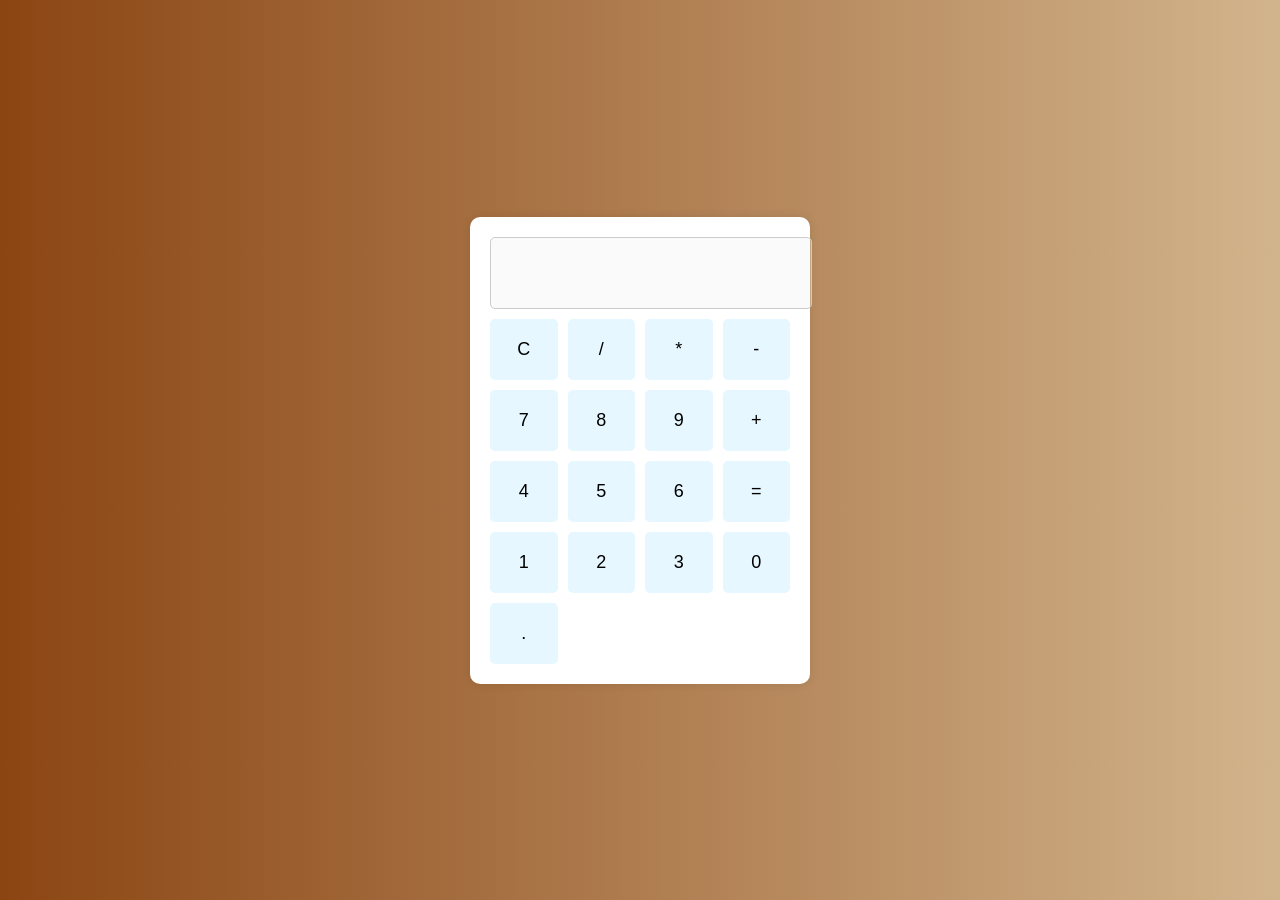
<file: calculator/index.html>
<!DOCTYPE html>
<html lang="en">
<head>
    <meta charset="UTF-8">
    <meta name="viewport" content="width=device-width, initial-scale=1.0">
    <title>Calculator</title>
    <link rel="stylesheet" href="style.css">
</head>
<body>
    <div class="calculator">
        <input type="text" id="display" disabled>
        <div class="buttons">
            <button onclick="clearDisplay()">C</button>
            <button onclick="appendValue('/')">/</button>
            <button onclick="appendValue('*')">*</button>
            <button onclick="appendValue('-')">-</button>
            <button onclick="appendValue('7')">7</button>
            <button onclick="appendValue('8')">8</button>
            <button onclick="appendValue('9')">9</button>
            <button onclick="appendValue('+')">+</button>
            <button onclick="appendValue('4')">4</button>
            <button onclick="appendValue('5')">5</button>
            <button onclick="appendValue('6')">6</button>
            <button onclick="calculate()">=</button>
            <button onclick="appendValue('1')">1</button>
            <button onclick="appendValue('2')">2</button>
            <button onclick="appendValue('3')">3</button>
            <button onclick="appendValue('0')">0</button>
            <button onclick="appendValue('.')">.</button>
        </div>
    </div>
    <script src="script.js"></script>
</body>
</html>
</file>
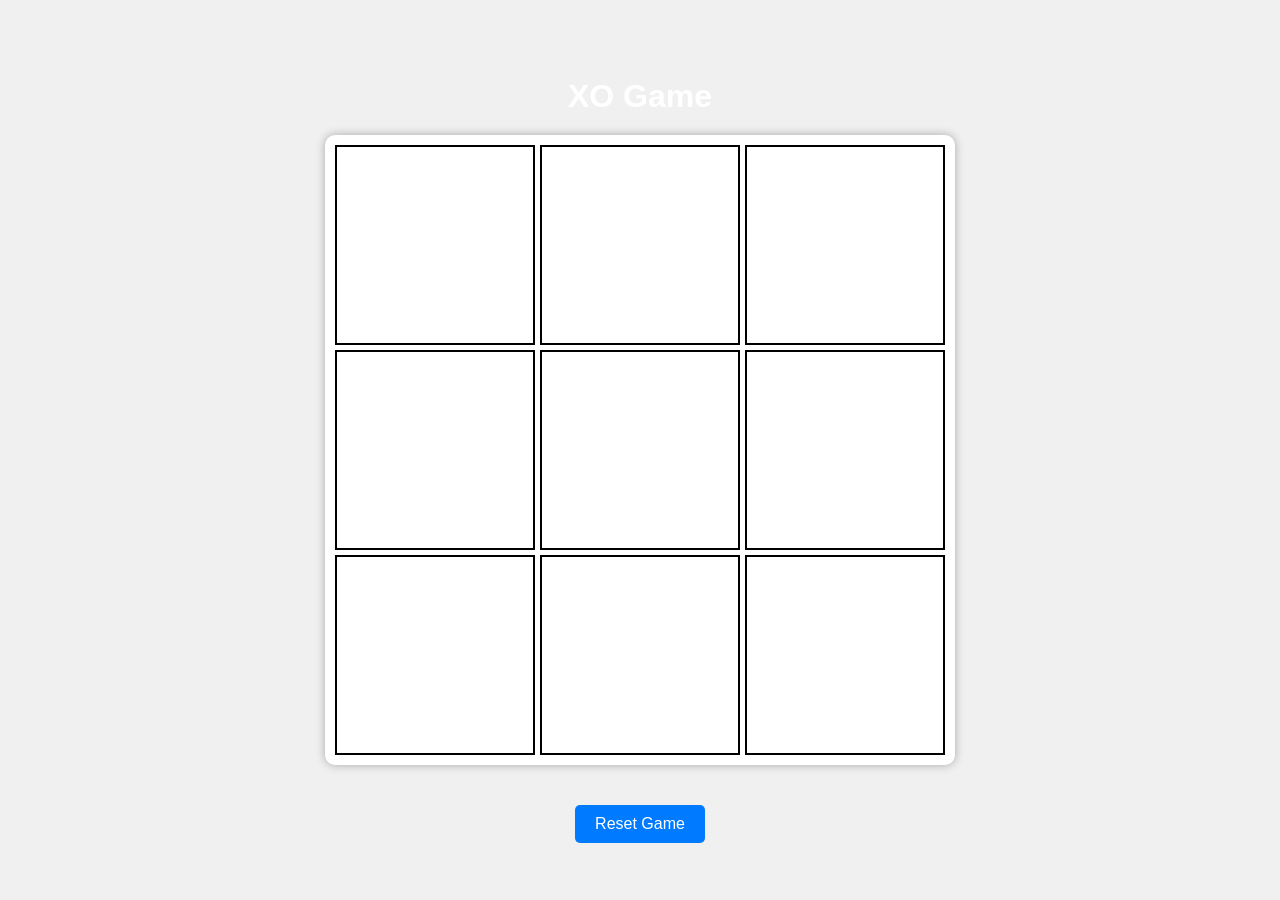
<file: xo_game/index.html>
<!DOCTYPE html>
<html lang="en">
<head>
    <meta charset="UTF-8">
    <meta name="viewport" content="width=device-width, initial-scale=1.0">
    <title>XO Game</title>
    <link rel="stylesheet" href="style.css">
</head>
<body>
    <h1>XO Game</h1>
    <div id="game-board"></div>
    <p id="status"></p>
    <button id="reset">Reset Game</button>
    <script src="script.js"></script>
</body>
</html>
</file>
<file: calculator/style.css>
body {
    font-family: 'Segoe UI', Tahoma, Geneva, Verdana, sans-serif;
    background: linear-gradient(to right, #8B4513, #D2B48C);
    display: flex;
    justify-content: center;
    align-items: center;
    height: 100vh;
    margin: 0;
}

.calculator {
    background-color: #fff;
    padding: 20px;
    border-radius: 10px;
    box-shadow: 0 0 10px rgba(0,0,0,0.1);
    width: 300px;
    animation: fadeIn 1s ease-in-out;
}

@keyframes fadeIn {
    from {
        opacity: 0;
        transform: translateY(-20px);
    }
    to {
        opacity: 1;
        transform: translateY(0);
    }
}

#display {
    width: 100%;
    height: 50px;
    font-size: 24px;
    text-align: right;
    padding: 10px;
    border: 1px solid #ccc;
    border-radius: 5px;
    margin-bottom: 10px;
}

.buttons {
    display: grid;
    grid-template-columns: repeat(4, 1fr);
    gap: 10px;
}

button {
    padding: 20px;
    font-size: 18px;
    border: none;
    border-radius: 5px;
    background-color: #e6f7ff;
    cursor: pointer;
    transition: background-color 0.2s;
}

button:hover {
    background-color: #cce0ff;
}

button:active {
    background-color: #b3d1ff;
}

button.operator {
    background-color: #4682b4;
    color: white;
}

button.operator:hover {
    background-color: #36648b;
}

button.equal {
    background-color: #34c759;
    color: white;
    grid-column: span 2;
}

button.equal:hover {
    background-color: #28a745;
}

button.clear {
    background-color: #ff3b30;
    color: white;
}

button.clear:hover {
    background-color: #e02f24;
}
</file>
<file: xo_game/style.css>
body {
    font-family: 'Segoe UI', Tahoma, Geneva, Verdana, sans-serif;
    background: #f0f0f0;
    color: #fff;
    display: flex;
    flex-direction: column;
    align-items: center;
    justify-content: center;
    height: 100vh;
    margin: 0;
}

h1 {
    margin-bottom: 20px;
}

#game-board {
    display: grid;
    grid-template-columns: repeat(3, 100px);
    grid-template-rows: repeat(3, 100px);
    gap: 5px;
    background-color: #fff;
    border-radius: 10px;
    padding: 10px;
    box-shadow: 0 0 10px rgba(0,0,0,0.3);
}

.cell {
    background-color: #ffffff;
    border: 2px solid #000000;
    font-size: 2em;
    display: flex;
    align-items: center;
    justify-content: center;
    cursor: pointer;
    transition: background-color 0.3s ease;
}

.cell:hover {
    background-color: #f0f0f0;
}

#status {
    margin: 20px 0;
    font-size: 1.5em;
}

#reset {
    padding: 10px 20px;
    font-size: 1em;
    background-color: #007BFF;
    color: #fff;
    border: none;
    border-radius: 5px;
    cursor: pointer;
}

#reset:hover {
    background-color: #0056b3;
}

.winning {
    background-color: #00ff00!important;
    color: #000!important;
}

@keyframes fadeIn {
    from {opacity: 0; transform: translateY(-20px);}
    to {opacity: 1; transform: translateY(0);}
}

#game-board {
    animation: fadeIn 1s ease-in-out;
}

@media (min-width: 768px) {
    #game-board {
        grid-template-columns: repeat(3, 150px);
        grid-template-rows: repeat(3, 150px);
    }
}

@media (min-width: 1024px) {
    #game-board {
        grid-template-columns: repeat(3, 200px);
        grid-template-rows: repeat(3, 200px);
    }
}

/* Increase the size of 'X' and 'O' and set the font color to black */
.cell.xo {
    color: black;
}
    font-size: 3em; /* Adjust the size as needed */
    color: black;
}
</file>
